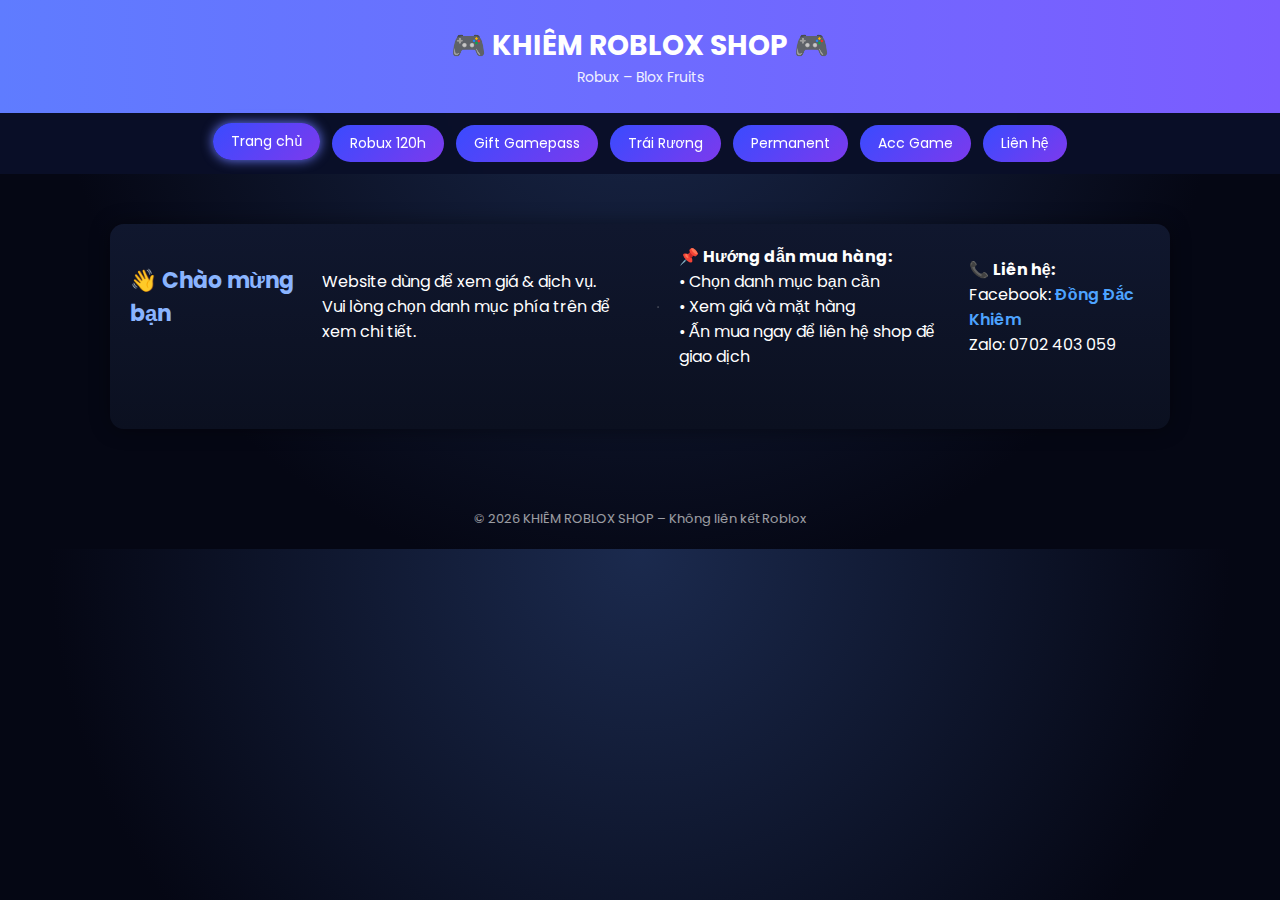
<file: index.html>
<!DOCTYPE html>
<html lang="vi">
<head>
<meta charset="UTF-8">
<title>SHOP KHIÊM ROBLOX</title>
<link rel="stylesheet" href="style.css">
</head>
<body>

<header>
  <h1>🎮 KHIÊM ROBLOX SHOP 🎮</h1>
  <p>Robux – Blox Fruits</p>
</header>

<nav>
  <a class="active" href="index.html">Trang chủ</a>
  <a href="robux.html">Robux 120h</a>
  <a href="gamepass.html">Gift Gamepass</a>
  <a href="bloxfruits.html">Trái Rương</a>
  <a href="perm.html">Permanent</a>
  <a href="account.html">Acc Game</a>
  <a href="contact.html">Liên hệ</a>
</nav>

<div class="container">
  <div class="card">
    <h2 class="section-title">👋 Chào mừng bạn</h2>

    <p>
      Website dùng để xem giá & dịch vụ.<br>
      Vui lòng chọn danh mục phía trên để xem chi tiết.
    </p>

    <hr style="margin:15px 0; opacity:0.2">

    <p>
      📌 <b>Hướng dẫn mua hàng:</b><br>
      • Chọn danh mục bạn cần<br>
      • Xem giá và mặt hàng<br>
      • Ấn mua ngay để liên hệ shop để giao dịch
    </p>

    <p>
      📞 <b>Liên hệ:</b><br>
      Facebook:
      <a href="https://www.facebook.com/dongdackhiemGDTG"
     target="_blank"
     class="link-blue">
     Đồng Đắc Khiêm
  </a><br>
      Zalo: 0702 403 059
    </p>
  </div>
</div>

<footer>© 2026 KHIÊM ROBLOX SHOP – Không liên kết Roblox</footer>
</body>
</html>
</file>
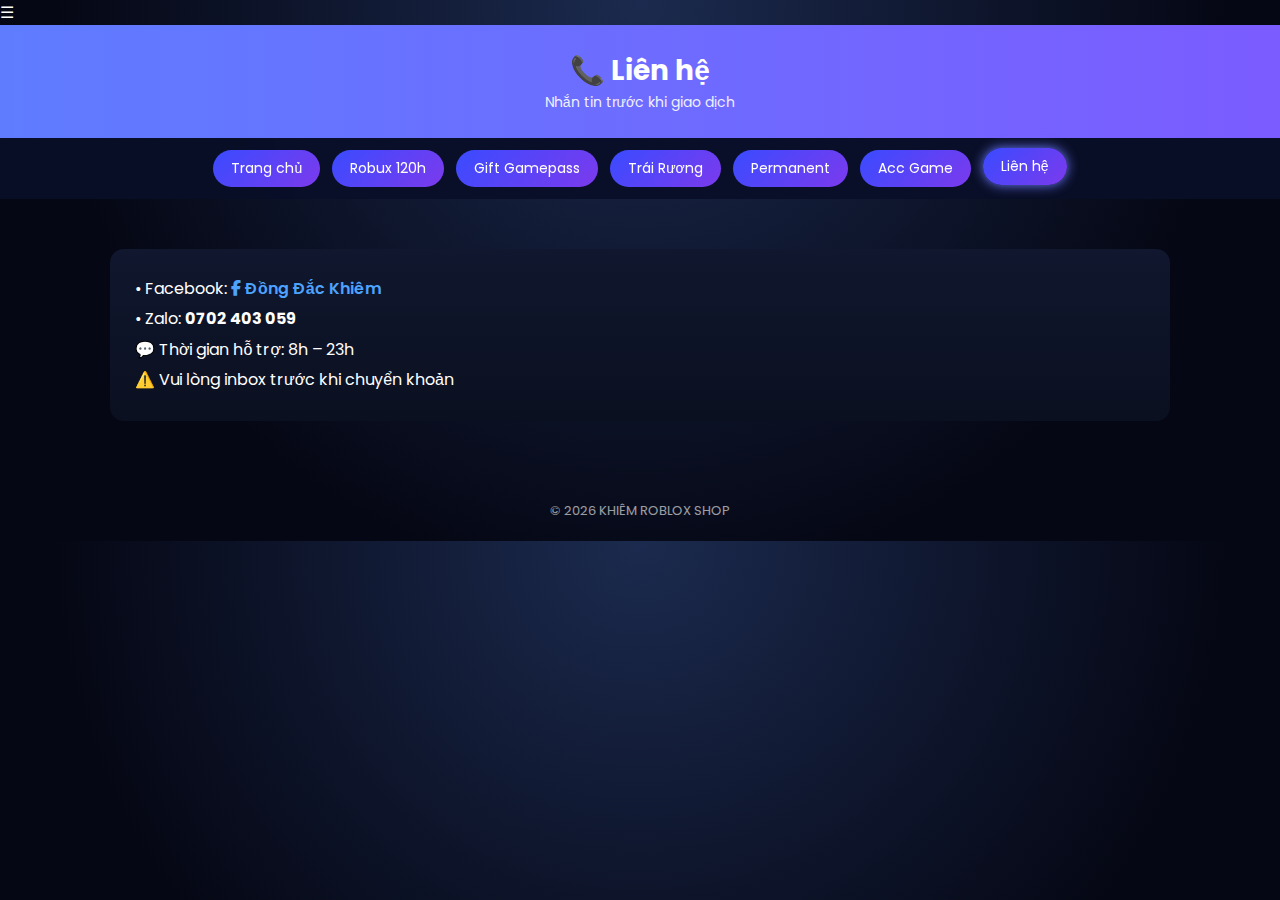
<file: contact.html>
<!DOCTYPE html>
<html lang="vi">
<head>
<meta charset="UTF-8">
<title>SHOP KHIÊM ROBLOX</title>
<link rel="stylesheet" href="style.css">
<link rel="stylesheet" href="https://cdnjs.cloudflare.com/ajax/libs/font-awesome/6.5.0/css/all.min.css">
</head>
<body>
<div class="mobile-menu-btn" onclick="toggleMenu()">☰</div>

<header>
  <h1>📞 Liên hệ</h1>
  <p>Nhắn tin trước khi giao dịch</p>
</header>

<nav>
  <a href="index.html">Trang chủ</a>
  <a href="robux.html">Robux 120h</a>
  <a href="gamepass.html">Gift Gamepass</a>
  <a href="bloxfruits.html">Trái Rương</a>
  <a href="perm.html">Permanent</a>
  <a href="account.html">Acc Game</a>
  <a class="active" href="contact.html">Liên hệ</a>
</nav>

<div class="container">
  <div class="contact-box">
    <p>
    • Facebook:
  <a href="https://www.facebook.com/dongdackhiemGDTG"
     target="_blank"
     class="link-blue">
    <i class="fa-brands fa-facebook-f fb-icon"></i>
    Đồng Đắc Khiêm
  </a>
</p>

    <p> • Zalo: <b>0702 403 059</b></p>
    <p>💬 Thời gian hỗ trợ: 8h – 23h</p>
    <p>⚠️ Vui lòng inbox trước khi chuyển khoản</p>
  </div>
</div>

<footer>© 2026 KHIÊM ROBLOX SHOP</footer>
</body>
</html>
</file>
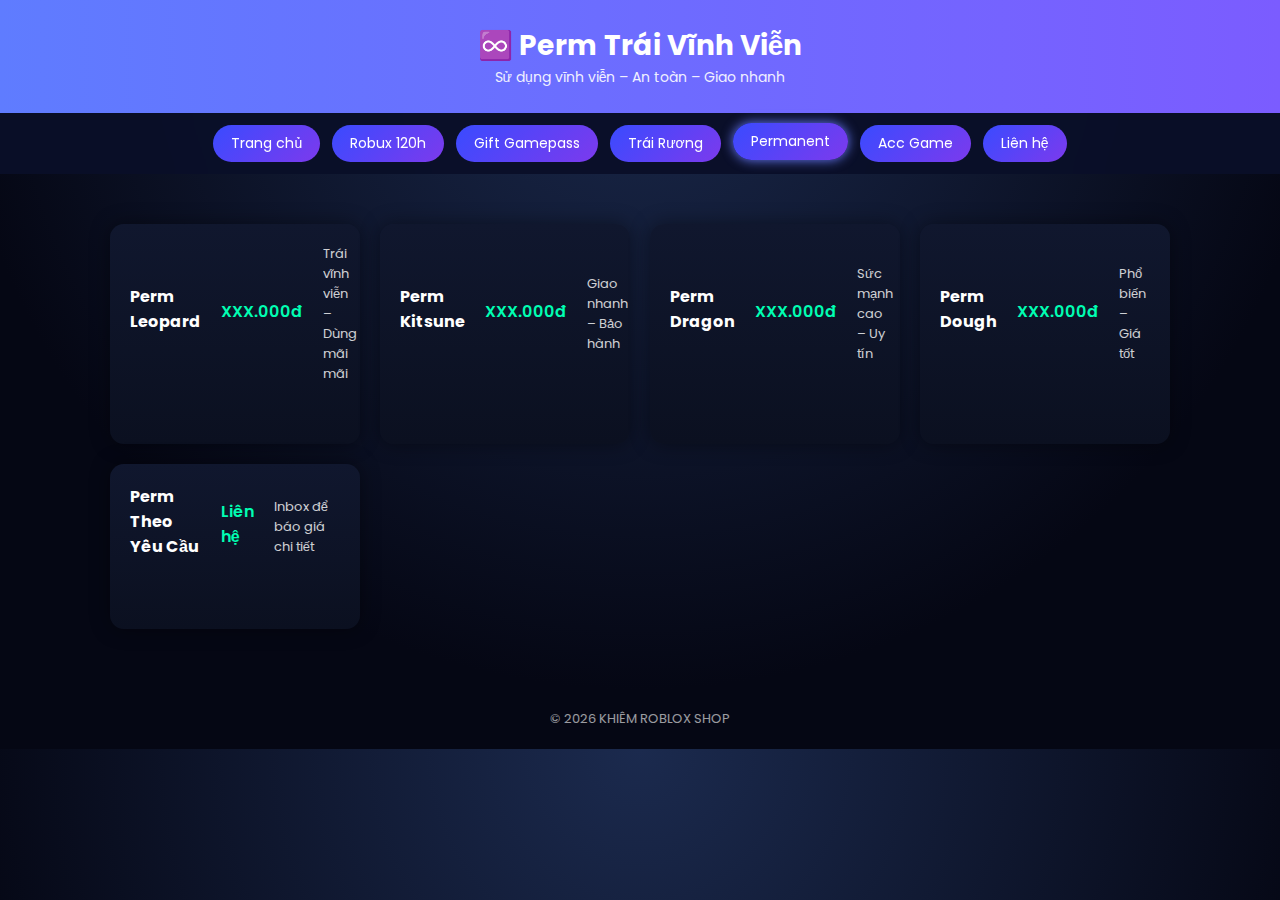
<file: perm.html>
<!DOCTYPE html>
<html lang="vi">
<head>
<meta charset="UTF-8">
<title>SHOP KHIÊM ROBLOX</title>
<link rel="stylesheet" href="style.css">
</head>
<body>

<header>
  <h1>♾️ Perm Trái Vĩnh Viễn</h1>
  <p>Sử dụng vĩnh viễn – An toàn – Giao nhanh</p>
</header>

<nav>
  <a href="index.html">Trang chủ</a>
  <a href="robux.html">Robux 120h</a>
  <a href="gamepass.html">Gift Gamepass</a>
  <a href="bloxfruits.html">Trái Rương</a>
  <a class="active" href="perm.html">Permanent</a>
  <a href="account.html">Acc Game</a>
  <a href="contact.html">Liên hệ</a>
</nav>

<div class="container">
  <div class="grid">

    <div class="card">
      <h3>Perm Leopard</h3>
      <div class="price">XXX.000đ</div>
      <div class="desc">Trái vĩnh viễn – Dùng mãi mãi</div>
    </div>

    <div class="card">
      <h3>Perm Kitsune</h3>
      <div class="price">XXX.000đ</div>
      <div class="desc">Giao nhanh – Bảo hành</div>
    </div>

    <div class="card">
      <h3>Perm Dragon</h3>
      <div class="price">XXX.000đ</div>
      <div class="desc">Sức mạnh cao – Uy tín</div>
    </div>

    <div class="card">
      <h3>Perm Dough</h3>
      <div class="price">XXX.000đ</div>
      <div class="desc">Phổ biến – Giá tốt</div>
    </div>

    <div class="card">
      <h3>Perm Theo Yêu Cầu</h3>
      <div class="price">Liên hệ</div>
      <div class="desc">Inbox để báo giá chi tiết</div>
    </div>

  </div>
</div>

<footer>© 2026 KHIÊM ROBLOX SHOP</footer>
</body>
</html>
</file>
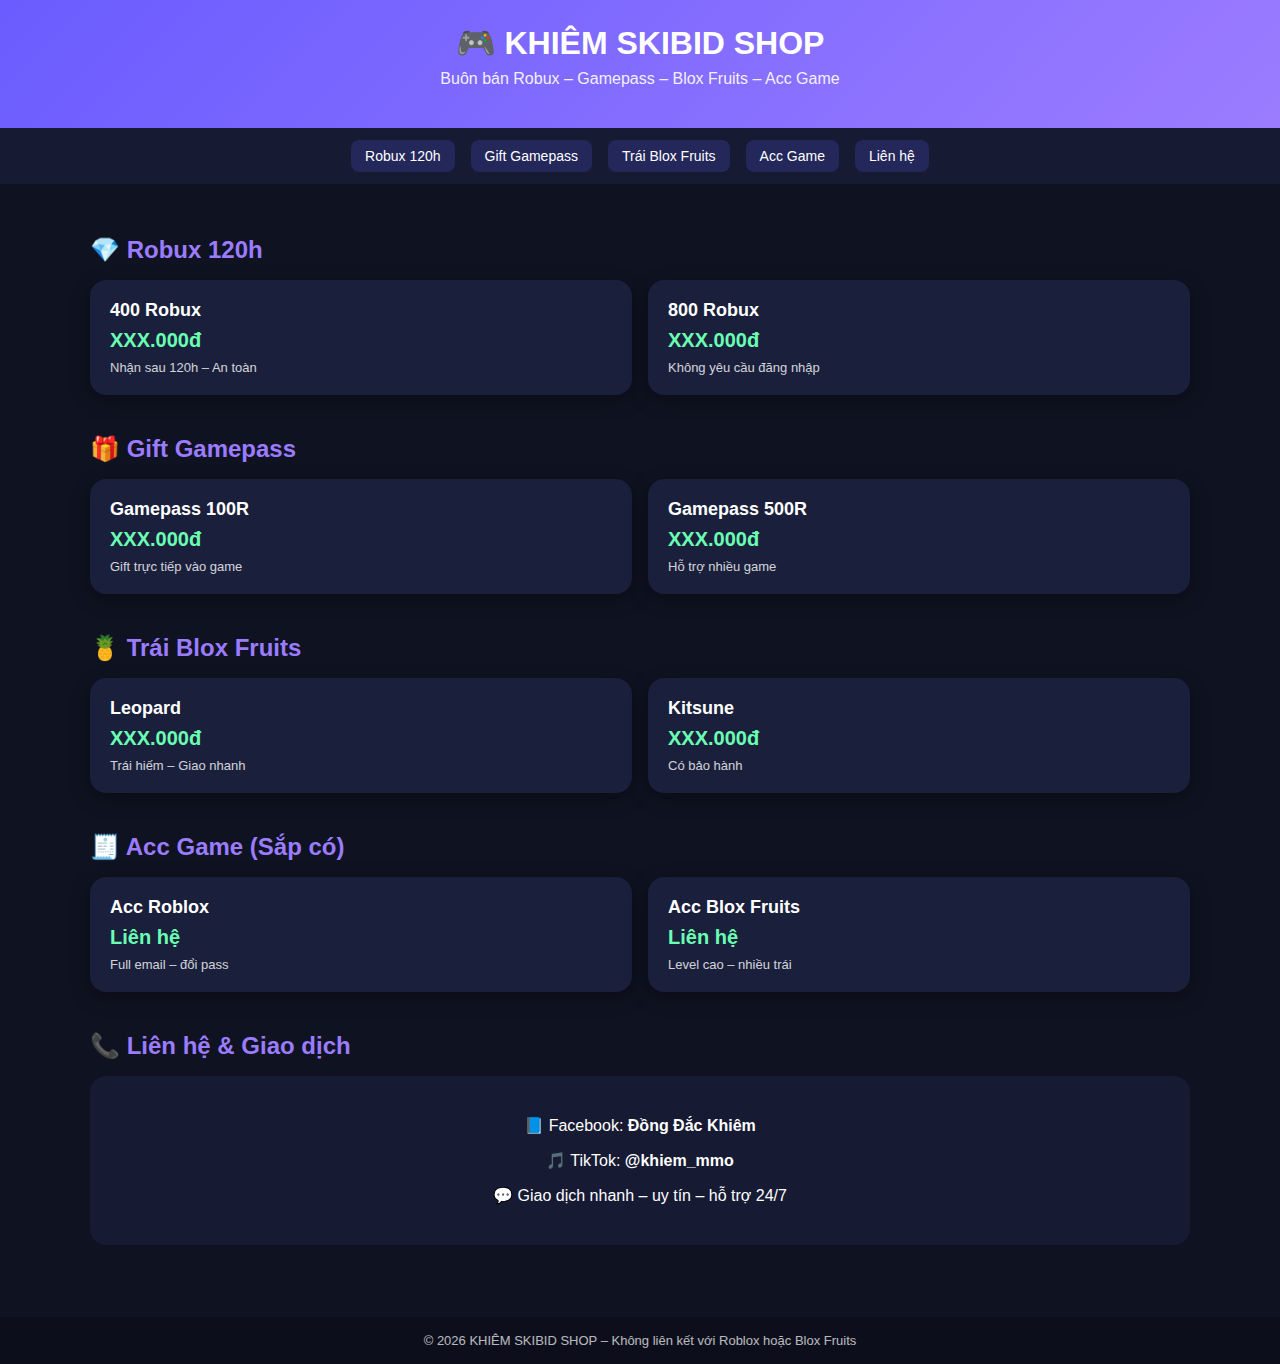
<file: website_buon_ban_game_roblox_blox_fruits.html>
<!DOCTYPE html>
<html lang="vi">
<head>
  <meta charset="UTF-8" />
  <meta name="viewport" content="width=device-width, initial-scale=1.0" />
  <title>KHIÊM SKIBID | Shop Game Roblox</title>
  <style>
    body {
      margin: 0;
      font-family: Arial, Helvetica, sans-serif;
      background: #0f1220;
      color: #fff;
    }
    header {
      background: linear-gradient(135deg, #6a5cff, #9b7cff);
      padding: 24px;
      text-align: center;
    }
    header h1 {
      margin: 0;
      font-size: 32px;
    }
    header p {
      margin-top: 8px;
      opacity: 0.9;
    }
    nav {
      display: flex;
      justify-content: center;
      gap: 16px;
      background: #161a33;
      padding: 12px;
      flex-wrap: wrap;
    }
    nav a {
      color: #fff;
      text-decoration: none;
      padding: 8px 14px;
      border-radius: 8px;
      background: #23275a;
      font-size: 14px;
    }
    nav a:hover {
      background: #6a5cff;
    }
    .container {
      max-width: 1100px;
      margin: 0 auto;
      padding: 32px 16px;
    }
    .section {
      margin-bottom: 40px;
    }
    .section h2 {
      margin-bottom: 16px;
      font-size: 24px;
      color: #9b7cff;
    }
    .grid {
      display: grid;
      grid-template-columns: repeat(auto-fit, minmax(240px, 1fr));
      gap: 16px;
    }
    .card {
      background: #1a1f3c;
      border-radius: 16px;
      padding: 20px;
      box-shadow: 0 6px 20px rgba(0,0,0,0.3);
    }
    .card h3 {
      margin-top: 0;
      margin-bottom: 8px;
      font-size: 18px;
    }
    .price {
      font-size: 20px;
      font-weight: bold;
      color: #6affb3;
      margin: 8px 0;
    }
    .note {
      font-size: 13px;
      opacity: 0.8;
    }
    .contact {
      background: #161a33;
      padding: 24px;
      border-radius: 16px;
      text-align: center;
    }
    footer {
      text-align: center;
      padding: 16px;
      background: #0b0e1a;
      font-size: 13px;
      opacity: 0.7;
    }
  </style>
</head>
<body>
  <header>
    <h1>🎮 KHIÊM SKIBID SHOP</h1>
    <p>Buôn bán Robux – Gamepass – Blox Fruits – Acc Game</p>
  </header>

  <nav>
    <a href="#robux">Robux 120h</a>
    <a href="#gamepass">Gift Gamepass</a>
    <a href="#bloxfruits">Trái Blox Fruits</a>
    <a href="#account">Acc Game</a>
    <a href="#contact">Liên hệ</a>
  </nav>

  <div class="container">
    <section id="robux" class="section">
      <h2>💎 Robux 120h</h2>
      <div class="grid">
        <div class="card">
          <h3>400 Robux</h3>
          <div class="price">XXX.000đ</div>
          <div class="note">Nhận sau 120h – An toàn</div>
        </div>
        <div class="card">
          <h3>800 Robux</h3>
          <div class="price">XXX.000đ</div>
          <div class="note">Không yêu cầu đăng nhập</div>
        </div>
      </div>
    </section>

    <section id="gamepass" class="section">
      <h2>🎁 Gift Gamepass</h2>
      <div class="grid">
        <div class="card">
          <h3>Gamepass 100R</h3>
          <div class="price">XXX.000đ</div>
          <div class="note">Gift trực tiếp vào game</div>
        </div>
        <div class="card">
          <h3>Gamepass 500R</h3>
          <div class="price">XXX.000đ</div>
          <div class="note">Hỗ trợ nhiều game</div>
        </div>
      </div>
    </section>

    <section id="bloxfruits" class="section">
      <h2>🍍 Trái Blox Fruits</h2>
      <div class="grid">
        <div class="card">
          <h3>Leopard</h3>
          <div class="price">XXX.000đ</div>
          <div class="note">Trái hiếm – Giao nhanh</div>
        </div>
        <div class="card">
          <h3>Kitsune</h3>
          <div class="price">XXX.000đ</div>
          <div class="note">Có bảo hành</div>
        </div>
      </div>
    </section>

    <section id="account" class="section">
      <h2>🧾 Acc Game (Sắp có)</h2>
      <div class="grid">
        <div class="card">
          <h3>Acc Roblox</h3>
          <div class="price">Liên hệ</div>
          <div class="note">Full email – đổi pass</div>
        </div>
        <div class="card">
          <h3>Acc Blox Fruits</h3>
          <div class="price">Liên hệ</div>
          <div class="note">Level cao – nhiều trái</div>
        </div>
      </div>
    </section>

    <section id="contact" class="section">
      <h2>📞 Liên hệ & Giao dịch</h2>
      <div class="contact">
        <p>📘 Facebook: <strong>Đồng Đắc Khiêm</strong></p>
        <p>🎵 TikTok: <strong>@khiem_mmo</strong></p>
        <p>💬 Giao dịch nhanh – uy tín – hỗ trợ 24/7</p>
      </div>
    </section>
  </div>

  <footer>
    © 2026 KHIÊM SKIBID SHOP – Không liên kết với Roblox hoặc Blox Fruits
  </footer>
</body>
</html>
</file>
<file: style.css>
@import url('https://fonts.googleapis.com/css2?family=Poppins:wght@300;400;500;600;700&display=swap');

* {
  margin: 0;
  padding: 0;
  box-sizing: border-box;
  font-family: 'Poppins', sans-serif;
}

body {
  background: radial-gradient(circle at top, #1b2a4e, #050714 70%);
  color: #fff;
}

/* HEADER */
header {
  background: linear-gradient(90deg, #5f7cff, #7b5cff);
  padding: 25px 20px;
  text-align: center;
}

header h1 {
  font-size: 28px;
  font-weight: 700;
}

header p {
  opacity: 0.9;
  font-size: 14px;
}

/* NAV */
nav {
  position: sticky;
  top: 0;
  z-index: 999;
  background: rgba(10,15,40,0.95);
  backdrop-filter: blur(12px);
  display: flex;
  justify-content: center;
  gap: 12px;
  padding: 12px;
}

nav a {
  text-decoration: none;
  color: #fff;
  padding: 8px 18px;
  border-radius: 20px;
  font-size: 14px;
  background: linear-gradient(135deg, #3a4bff, #7c3aed);
  transition: 0.25s;
}

nav a:hover,
nav a.active {
  transform: translateY(-2px);
  box-shadow: 0 0 12px #6d7cff;
}

/* CONTAINER */
.container {
  max-width: 1100px;
  margin: 50px auto;
  padding: 0 20px;
}

/* TITLE */
.section-title {
  font-size: 22px;
  margin-bottom: 20px;
  color: #8ab4ff;
}

/* CARD GRID */
.grid {
  display: grid;
  grid-template-columns: repeat(auto-fit, minmax(240px,1fr));
  gap: 20px;
}

.card {
  background: linear-gradient(180deg, #10172e, #0b1020);
  border-radius: 14px;
  padding: 20px;
  padding-bottom: 60px; /* CHỪA CHỖ CHO NÚT */
  transition: 0.25s;
  box-shadow: 0 0 20px rgba(0,0,0,0.4);
  position: relative;
}

.card:hover {
  transform: translateY(-6px);
  box-shadow: 0 0 25px rgba(120,140,255,0.4);
}

.card h3 {
  font-size: 16px;
  margin-bottom: 10px;
}

.price {
  color: #00ffb3;
  font-weight: 600;
  margin-bottom: 6px;
}

.desc {
  font-size: 13px;
  opacity: 0.8;
}

/* CONTACT */
.contact-box {
  background: linear-gradient(180deg, #10172e, #0b1020);
  padding: 25px;
  border-radius: 14px;
  line-height: 1.9;
}

/* FOOTER */
footer {
  text-align: center;
  padding: 20px;
  font-size: 13px;
  opacity: 0.6;
  margin-top: 60px;
}
.link-blue {
  color: #4da3ff;
  font-weight: 600;
  text-decoration: none;
}

.link-blue:hover {
  text-decoration: underline;
  color: #7bb6ff;
}

/* NÚT MUA NGAY – CHỈ HIỆN KHI HOVER */
.buy-btn {
  position: absolute;
  left: 50%;
  bottom: 22px; /* ĐẨY LÊN */
  transform: translateX(-50%) translateY(10px);
  opacity: 0;
  pointer-events: none;
  padding: 8px 18px;
  border-radius: 20px;
  background: linear-gradient(135deg, #3a7bff, #4da3ff);
  color: #fff;
  font-size: 13px;
  font-weight: 600;
  text-decoration: none;
  transition: 0.25s;
  box-shadow: 0 0 14px rgba(77,163,255,0.6);
}


/* Khi hover card thì nút hiện ra */
.card:hover .buy-btn {
  opacity: 1;
  transform: translateX(-50%) translateY(0);
  pointer-events: auto;
}

.buy-btn:hover {
  box-shadow: 0 0 22px rgba(77,163,255,0.95);
  background: linear-gradient(135deg, #4da3ff, #6bb6ff);
}
.card {
  display: flex;
  justify-content: space-between;
  align-items: center;
  gap: 20px;
}

.card-image img {
  width: 90px;
  height: auto;
  opacity: 0.9;
}

.card:hover .card-image img {
  transform: scale(1.05);
  transition: 0.3s;
}
</file>
